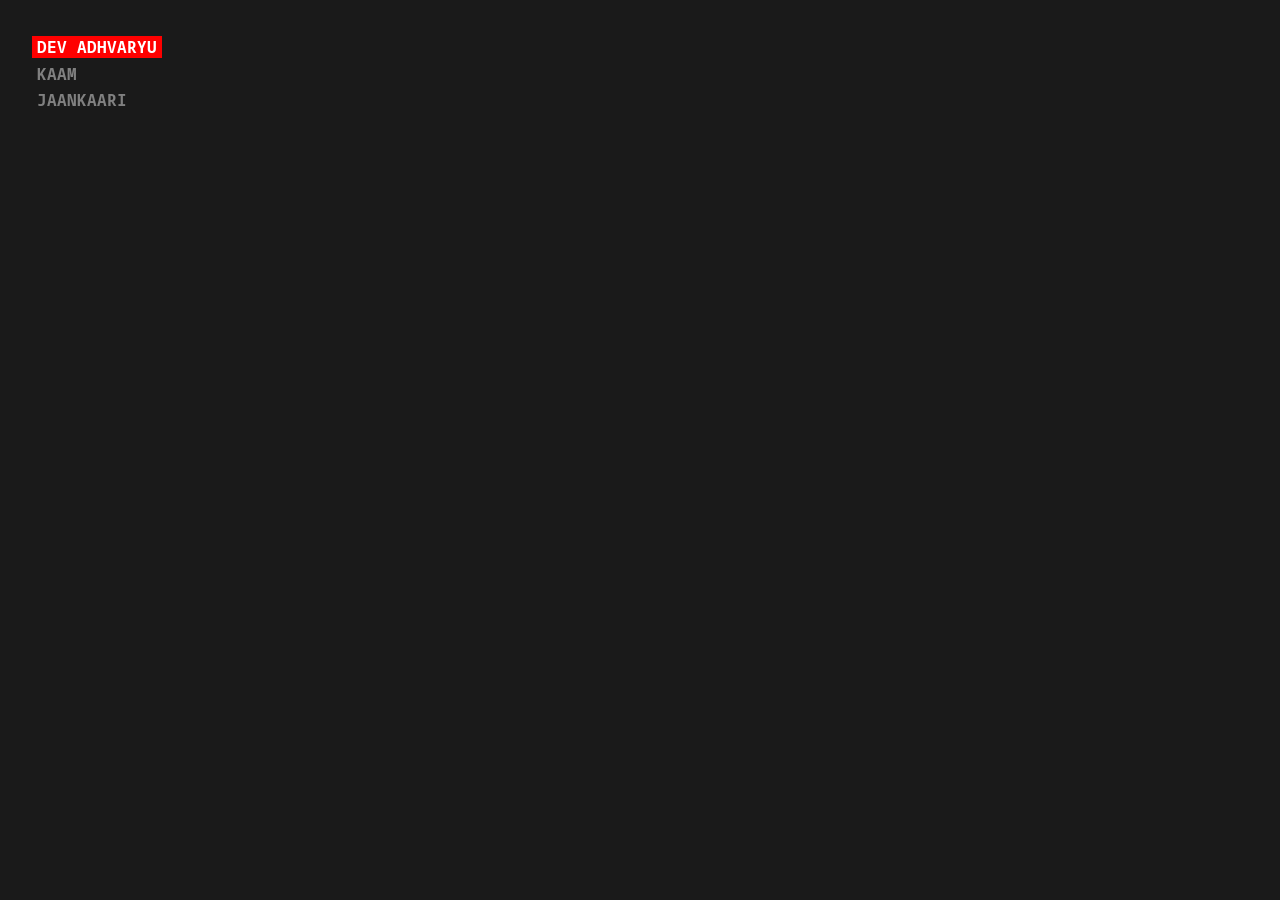
<file: index.html>
<!DOCTYPE html>
<html lang="en">

<head>
    <meta charset="UTF-8">
    <meta name="viewport" content="width=device-width, initial-scale=1.0">
    <title>Dev Adhvaryu</title>
    <link rel="stylesheet" href="styles.css">
    <style>
        @media (max-width: 768px) {
            .menu {
                margin-top: 4vh !important;
                margin-left: 2vw !important;
                margin-right: 2vw !important;
                padding-left: 2vw !important;
                padding-right: 2vw !important;
            }
        }
    </style>
</head>

<body>
    <nav class="menu">
        <a href="index.html" class="menu-item active" data-hover="DEV ADHVARYU">DEV ADHVARYU</a>
        <a href="./work.php" class="menu-item" data-hover="WORK">KAAM</a>
        <a href="jaankaari.html" class="menu-item" data-hover="INFORMATION">JAANKAARI</a>
    </nav>
    <script>
        const letters = "ABCDEFGHIJKLMNOPQRSTUVWXYZ";

        document.querySelectorAll('.menu-item[data-hover]').forEach(item => {
            item.dataset.original = item.innerText;

            item.addEventListener("mouseenter", event => {
                let iteration = 0;
                const targetText = item.dataset.hover;
                clearInterval(item.interval);

                item.interval = setInterval(() => {
                    event.target.innerText = targetText
                        .split("")
                        .map((letter, index) => {
                            if (index < iteration) {
                                return targetText[index];
                            }
                            return letters[Math.floor(Math.random() * 26)];
                        })
                        .join("");

                    if (iteration >= targetText.length) {
                        clearInterval(item.interval);
                    }
                    iteration += 1 / 3;
                }, 10);
            });

            item.addEventListener("mouseleave", event => {
                let iteration = 0;
                const targetText = item.dataset.original;
                clearInterval(item.interval);

                item.interval = setInterval(() => {
                    event.target.innerText = targetText
                        .split("")
                        .map((letter, index) => {
                            if (index < iteration) {
                                return targetText[index];
                            }
                            return letters[Math.floor(Math.random() * 26)];
                        })
                        .join("");

                    if (iteration >= targetText.length) {
                        clearInterval(item.interval);
                    }
                    iteration += 1 / 3;
                }, 10);
            });
        });
    </script>
</body>

</html>
</file>
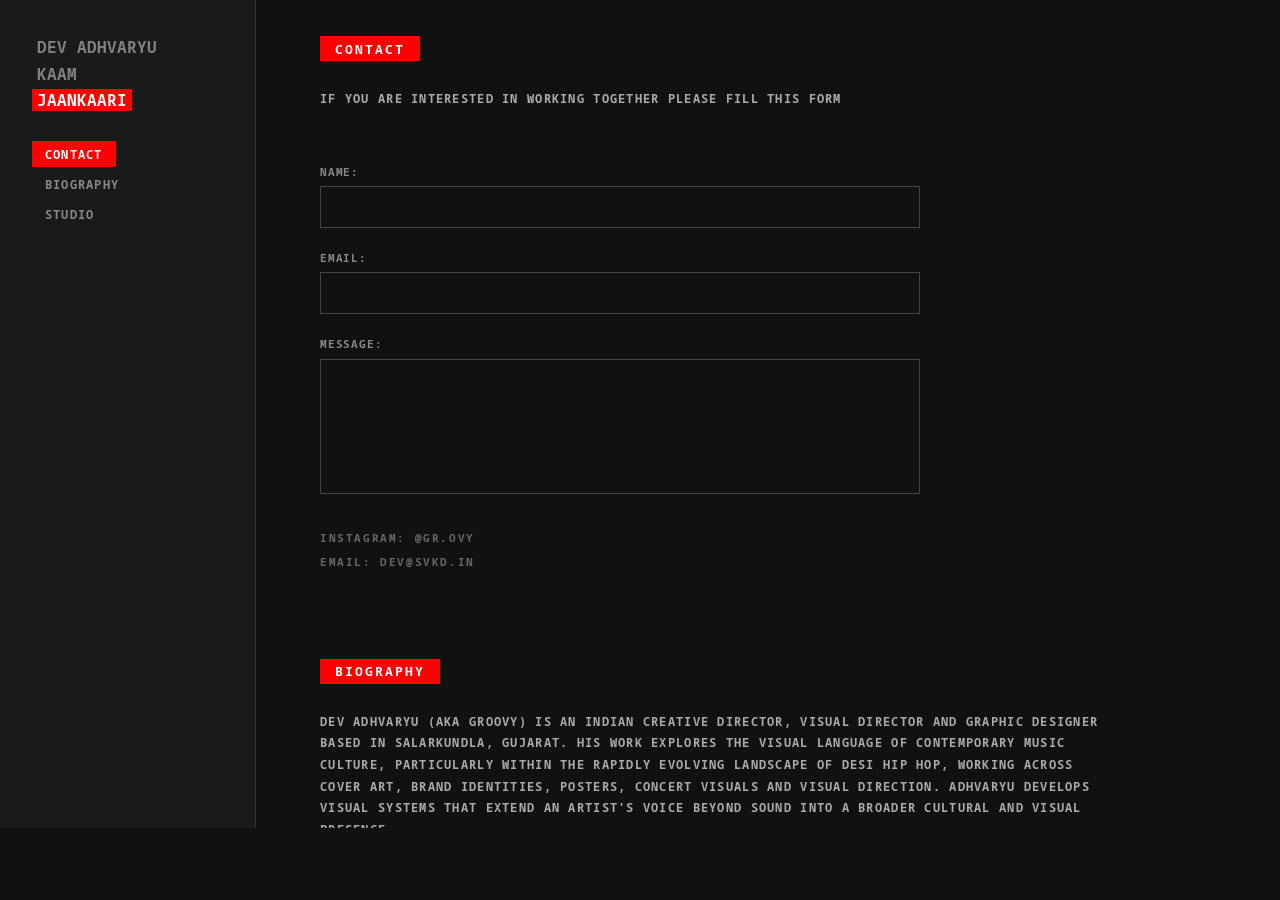
<file: jaankaari.html>
<!DOCTYPE html>
<html lang="en">

<head>
    <meta charset="UTF-8">
    <meta name="viewport" content="width=device-width, initial-scale=1.0">
    <title>Jaankaari - Dev Adhvaryu</title>
    <link rel="stylesheet" href="styles.css">
    <style>
        .split-layout {
            display: flex;
            height: calc(100vh - 8vh);
            /* Adjust for top menu space */
            width: 100vw;
            /* margin-top: 8vh; */
        }

        .left-sidebar-nav {
            width: 20vw;
            border-right: 1px solid #333;
            padding: 4vh 2.5vw;
        }

        .side-menu {
            display: flex;
            flex-direction: column;
            gap: 1vh;
            list-style: none;
        }

        .side-menu-item {
            font-size: 0.75rem;
            text-transform: uppercase;
            text-decoration: none;
            color: #888;
            padding: 0.5vh 1vw;
            width: fit-content;
            cursor: pointer;
            letter-spacing: 0.08rem;
        }

        .side-menu-item.active-sub {
            background-color: var(--primary-red);
            color: white !important;
        }

        .right-content-scroll {
            flex: 1;
            padding: 4vh 5vw;
            overflow-y: auto;
            scrollbar-width: none;
        }

        .right-content-scroll::-webkit-scrollbar {
            display: none;
        }

        .info-section {
            margin-bottom: 10vh;
        }

        .section-title {
            background-color: var(--primary-red);
            color: white;
            display: inline-block;
            padding: 0.4vh 1.2vw;
            font-size: 0.8rem;
            margin-bottom: 3vh;
            text-transform: uppercase;
            letter-spacing: 0.12rem;
        }

        .info-text {
            color: #aaa;
            font-size: 0.75rem;
            line-height: 1.8;
            letter-spacing: 0.08rem;
            text-transform: uppercase;
            max-width: 800px;
            margin-bottom: 6vh;
        }

        .contact-form {
            max-width: 600px;
            display: flex;
            flex-direction: column;
            gap: 2.5vh;
            margin-top: 2vh;

        }

        .form-group {
            display: flex;
            flex-direction: column;
            gap: 0.8vh;
        }

        .form-label {
            font-size: 0.7rem;
            color: #888;
            text-transform: uppercase;
        }

        .form-input,
        .form-textarea {
            background: transparent;
            border: 1px solid #444;
            padding: 1.2vh 1vw;
            color: #fff;
            font-family: inherit;
            font-size: 0.8rem;
            outline: none;
        }

        .form-textarea {
            height: 15vh;
            resize: none;
        }

        .contact-links {
            margin-top: 4vh;
            display: flex;
            flex-direction: column;
            gap: 1vh;
        }

        .contact-link {
            font-size: 0.7rem;
            color: #666;
            text-decoration: none;
            text-transform: uppercase;
        }

        .contact-link:hover {
            color: #fff;
        }

        @media (max-width: 768px) {
            .split-layout {
                flex-direction: column;
                height: 100vh;
            }

            .left-sidebar {
                width: 100% !important;
                max-width: none !important;
                min-width: 0 !important;
                border-right: none;
                border-bottom: 1px solid #333;
                padding: 2vh 4vw !important;
                height: auto !important;
                display: flex;
                flex-direction: column;
                gap: 2vh;
            }

            .menu {
                flex-direction: row !important;
                justify-content: space-between !important;
                width: 100%;
            }

            .side-menu {
                flex-direction: row !important;
                justify-content: space-between !important;
                width: 100%;
                margin-top: 1vh;
            }

            .side-menu-item {
                font-size: 0.65rem !important;
                text-align: center;
                flex: 1;
            }

            .right-content-scroll {
                padding: 4vh 6vw;
                height: auto;
                overflow-y: visible;
            }
        }
    </style>
</head>

<body class="work-page">
    <div class="split-layout">
        <aside class="left-sidebar">
            <nav class="menu" style="padding-bottom: 30px;">
                <a href="index.html" class="menu-item" data-hover="DEV ADHVARYU">DEV ADHVARYU</a>
                <a href="./work.php" class="menu-item" data-hover="WORK">KAAM</a>
                <a href="jaankaari.html" class="menu-item active" data-hover="INFORMATION">JAANKAARI</a>
            </nav>

            <ul class="side-menu" style="list-style: none; display: flex; flex-direction: column; gap: 4px;">
                <li class="side-menu-item active-sub" data-target="contact">CONTACT</li>
                <li class="side-menu-item" data-target="biography">BIOGRAPHY</li>
                <li class="side-menu-item" data-target="studio">STUDIO</li>
            </ul>
        </aside>

        <main class="right-content-scroll" style="flex: 1; padding: 4vh 5vw; overflow-y: auto; scrollbar-width: none;">
            <section id="contact" class="info-section">
                <div class="section-title">CONTACT</div>
                <div class="info-text">IF YOU ARE INTERESTED IN WORKING TOGETHER PLEASE FILL THIS FORM</div>

                <form class="contact-form">
                    <div class="form-group">
                        <label class="form-label">NAME:</label>
                        <input type="text" class="form-input">
                    </div>
                    <div class="form-group">
                        <label class="form-label">EMAIL:</label>
                        <input type="email" class="form-input">
                    </div>
                    <div class="form-group">
                        <label class="form-label">MESSAGE:</label>
                        <textarea class="form-textarea"></textarea>
                    </div>
                </form>

                <div class="contact-links">
                    <a href="https://instagram.com/gr.ovy" target="_blank" class="contact-link">INSTAGRAM: @GR.OVY</a>
                    <a href="mailto:DEV@SVKD.IN" class="contact-link">EMAIL: DEV@SVKD.IN</a>
                </div>
            </section>

            <section id="biography" class="info-section">
                <div class="section-title">BIOGRAPHY</div>
                <div class="info-text">
                    DEV ADHVARYU (AKA GROOVY) IS AN INDIAN CREATIVE DIRECTOR, VISUAL DIRECTOR AND GRAPHIC DESIGNER BASED
                    IN SALARKUNDLA, GUJARAT. HIS WORK EXPLORES THE VISUAL LANGUAGE OF CONTEMPORARY MUSIC CULTURE,
                    PARTICULARLY WITHIN THE RAPIDLY EVOLVING LANDSCAPE OF DESI HIP HOP, WORKING ACROSS COVER ART, BRAND
                    IDENTITIES, POSTERS, CONCERT VISUALS AND VISUAL DIRECTION. ADHVARYU DEVELOPS VISUAL SYSTEMS THAT
                    EXTEND AN ARTIST'S VOICE BEYOND SOUND INTO A BROADER CULTURAL AND VISUAL PRESENCE.
                </div>
                <div class="info-text">
                    ROOTED IN INSTINCT RATHER THAN TRADITIONAL DESIGN FRAMEWORKS, ADHVARYU'S PRACTICE IS GUIDED BY
                    TASTE, CULTURAL AWARENESS AND PERSONAL INTUITION. HIS WORK DRAWS FROM THE CONTRASTS BETWEEN HIS
                    UPBRINGING IN A SMALL GUJARATI TOWN AND THE GLOBAL VISUAL CULTURE OF MUSIC, FASHION AND THE
                    INTERNET. BY FUSING LOCAL EXPERIENCES WITH WIDELY RECOGNIZED CULTURAL REFERENCES, HE CONSTRUCTS
                    VISUAL IDENTITIES THAT SIT BETWEEN THE REGIONAL AND THE GLOBAL, TRANSLATING EMERGING MUSICAL
                    MOVEMENTS INTO DISTINCTIVE VISUAL FORM.
                </div>
                <div class="info-text">
                    ADHVARYU HAS COLLABORATED WITH MAJOR LABELS AND COMPANIES INCLUDING GULLY GANG INDIA, KALANKAAR
                    RECORDS, MASS APPEAL INDIA, UNIVERSAL MUSIC, DEF JAM RECORDINGS INDIA, AZADI RECORDS, SONY MUSIC
                    INDIA, LENSKART, 21 STREETZ, THALTEJ PUBLISHING COMPANY, ACEPELLA PRODUCTIONS AND YOUTUBE. HIS WORK
                    HAS ACCOMPANIED RELEASES AND PROJECTS BY ARTISTS SUCH AS DIVINE, KR$NA, DINO JAMES, MC ALTAF,
                    SAMMOHIT, RAU SAAB, 99 SIDE, PANTHER, BHADRAVKAR, J TRIX, SIYAAM, DHANJI, KRATEX, HARSH RAO, BABY
                    JEAN, DIZLAW AND OTHERS WITHIN INDIA'S CONTEMPORARY HIP HOP ECOSYSTEM.
                </div>
                <div class="info-text">
                    HIS VISUAL PRACTICE SPANS THE DEVELOPMENT OF ALBUM ARTWORK, CREATIVE DIRECTION FOR MUSIC PROJECTS
                    AND VISUAL IDENTITIES FOR ARTISTS AND CULTURAL PLATFORMS. ADHVARYU CONTRIBUTED VISUAL WORK TO
                    DIVINE'S FIFTH STUDIO ALBUM, WAS FEATURED IN MTV HUSTLE SEASON 4, AND CREATED VISUALS FOR YOUTUBE
                    FANFEST 2025, POSITIONING HIS WORK WITHIN SOME OF THE MOST VISIBLE PLATFORMS SHAPING INDIA'S MUSIC
                    CULTURE TODAY.
                </div>
                <div class="info-text">
                    EMERGING FROM A TOWN WHERE CONTEMPORARY DESIGN CULTURE REMAINS LARGELY UNFAMILIAR, ADHVARYU
                    APPROACHES DESIGN AS BOTH A PERSONAL LANGUAGE AND A CULTURAL INTERVENTION. HIS AMBITION IS TO EXPAND
                    THE VISIBILITY OF CREATIVE WORK EMERGING FROM GUJARAT AND TO INFLUENCE A GENERATION THAT MAY NOT YET
                    RECOGNIZE DESIGN AS A FIELD OF EXPRESSION. THROUGH HIS PRACTICE HE SEEKS TO BUILD A VISUAL LEGACY
                    THAT CONNECTS HIS LOCAL CONTEXT WITH GLOBAL CREATIVE CULTURE.
                </div>
                <div class="info-text">
                    DEEPLY INFLUENCED BY THE CULTURAL IMPACT AND CREATIVE PHILOSOPHY OF KANYE WEST, ADHVARYU VIEWS
                    DESIGN AS A TOOL FOR SHAPING IDENTITY, CULTURE AND INFLUENCE. HIS LONG TERM VISION IS TO CONTINUE
                    EXPANDING THE VISUAL LANGUAGE OF MUSIC WHILE BRINGING WIDER RECOGNITION TO THE CREATIVE VOICES
                    EMERGING FROM GUJARAT.
                </div>
            </section>

            <section id="studio" class="info-section">
                <div class="section-title">PEARS</div>
                <div class="info-text">
                    THESE ARE THE CREATIVES AND PEARS THAT REGULARLY COLLABORATE WITH DEV AND NON OF HIS BEST WORK WOULD
                    BE POSSIBLE WITHOUT THEM
                </div>
                <div class="info-text">
                    PARIKSHIT SINGH (SASTA ACID) : PARIKSHIT IS A CREATIVE HEAD OF THE GULLY GANG INDIA AND ALSO RUNS
                    HIS OWN DESIGN STUDIO NOW. HE IS BEEN A FUNDAMENTAL PERSON IN SHAPING DEV'S WORK AND GIVING HIM THE
                    INDUSTRY EXPERIENCE HE CURRENTLY HAS.
                </div>
                <div class="info-text">
                    GAURAV ANEY (THE INDIAN DOODLER) : A GREAT FRIEND AND ONE OF THE TOP CREATIVES IN THE INDUSTRY HAS
                    BEEN ASSOCIATED WITH GROOVY DURING MANY OF HIS WORKS AND SOME OF THE WORKS WERE TOTALLY GIVEN BY HIM
                    IN HIS EARLIER STAGES OF CAREER.
                </div>
                <div class="info-text">
                    SIDH SHIKHARAN (ITREDMGUY) : ...
                </div>
            </section>
        </main>
    </div>

    <script>
        // Smooth scroll and active state for side menu
        const sideItems = document.querySelectorAll('.side-menu-item');
        const scrollContainer = document.querySelector('.right-content-scroll');
        const sections = document.querySelectorAll('.info-section');

        sideItems.forEach(item => {
            item.addEventListener('click', () => {
                const targetId = item.dataset.target;
                const targetEl = document.getElementById(targetId);

                scrollContainer.scrollTo({
                    top: targetEl.offsetTop - targetEl.parentElement.offsetTop - 20,
                    behavior: 'smooth'
                });

                sideItems.forEach(i => i.classList.remove('active-sub'));
                item.classList.add('active-sub');
            });
        });

        // Update active state on scroll
        scrollContainer.addEventListener('scroll', () => {
            let current = "";
            sections.forEach(section => {
                const sectionTop = section.offsetTop - scrollContainer.offsetTop;
                if (scrollContainer.scrollTop >= sectionTop - 100) {
                    current = section.getAttribute('id');
                }
            });

            sideItems.forEach(item => {
                item.classList.remove('active-sub');
                if (item.dataset.target === current) {
                    item.classList.add('active-sub');
                }
            });
        });

        // Character animation script (from index.html)
        const letters = "ABCDEFGHIJKLMNOPQRSTUVWXYZ";
        document.querySelectorAll('[data-hover]').forEach(item => {
            item.dataset.original = item.innerText;
            item.addEventListener("mouseenter", event => {
                let iteration = 0;
                const targetText = item.dataset.hover;
                clearInterval(item.interval);
                item.interval = setInterval(() => {
                    event.target.innerText = targetText.split("").map((letter, index) => {
                        if (index < iteration) return targetText[index];
                        return letters[Math.floor(Math.random() * 26)];
                    }).join("");
                    if (iteration >= targetText.length) clearInterval(item.interval);
                    iteration += 1 / 3;
                }, 10);
            });
            item.addEventListener("mouseleave", event => {
                let iteration = 0;
                const targetText = item.dataset.original;
                clearInterval(item.interval);
                item.interval = setInterval(() => {
                    event.target.innerText = targetText.split("").map((letter, index) => {
                        if (index < iteration) return targetText[index];
                        return letters[Math.floor(Math.random() * 26)];
                    }).join("");
                    if (iteration >= targetText.length) clearInterval(item.interval);
                    iteration += 1 / 3;
                }, 10);
            });
        });
    </script>
</body>

</html>
</file>
<file: styles.css>
@font-face {
    font-family: 'TradeGothic';
    src: url('NaturalMono-Bold.ttf') format('truetype');
    font-weight: normal;
    font-style: normal;
}

* {
    margin: 0;
    padding: 0;
    box-sizing: border-box;
}

body {
    background-color: #1a1a1a;
    color: #f0f0f0;
    font-family: 'TradeGothic', sans-serif;
    font-weight: 100;
    min-height: 100vh;
    display: flex;
    /* align-items: flex-end; */
    /* Desktop aligns to bottom-left */
    padding: 4vh 2.5vw;
}

:root {
    --fluid-font: clamp(0.7rem, 1vw + 0.4rem, 1rem);
    /* slightly responsive base font */
    --primary-red: #ff0000;
    --text-muted: #808080;
    --text-hover: #ffffff;
}

/* 
  DESKTOP LAYOUT (Default column at bottom-left)
*/
.menu {
    display: flex;
    flex-direction: column;
    align-items: flex-start;
    gap: 0.5vh;
    width: 100%;
}

.menu-top {
    display: flex;
    flex-direction: row;
    justify-content: space-between;
    align-items: center;
    margin-top: 4vh;
    padding: 0 2vw;
    width: 100%;
}

.menu-item {
    font-size: var(--fluid-font);
    text-transform: uppercase;
    text-decoration: none;
    /* Added smooth easing on hover properties while maintaining no glows */
    transition: all 0.3s cubic-bezier(0.2, 0.8, 0.2, 1);
}

.active {
    background-color: var(--primary-red) !important;
    color: white !important;
    padding: 0.5vh 1vw;
    /* margin-bottom: 0.4vh; */
    cursor: default;
    /* border: 1px solid transparent; */
}

.active:hover {
    background-color: var(--text-hover);
    color: var(--primary-red);
}

a.menu-item {
    color: var(--text-muted);
    padding: 0 0.4vw;
    /* margin-left: -1vw; */
    /* Visually aligns text but gives invisible hover area */
}

a.menu-item:hover {
    background-color: var(--primary-red);
    color: white;
}

/* 
  MOBILE LAYOUT 
*/
@media (max-width: 768px) {
    body {
        padding: 0;
        padding-bottom: 2vh;
        /* Lift up slightly from the absolute bottom */
    }

    .menu {
        flex-direction: row;
        gap: 5vw;
        justify-content: space-between;
    }

    .menu-top {
        margin-top: 2vh;
        padding: 0 4vw;
        flex-wrap: wrap;
        gap: 2vh;
    }

    .active {
        margin-bottom: 0;
        /* margin-right: auto; */
        /* Pushes WORK and JAANKAARI all the way to the right */
        padding: 0.5vh 1vw !important;
    }

    a.menu-item {
        margin-left: 0;
        padding: 0.5vh 1vw;
    }

    a.menu-item:hover {
        background-color: var(--primary-red);
        color: white;
    }
}

/* Work Page Specific Styles */
body.work-page {
    padding: 0;
    align-items: stretch;
    background-color: #111;
    overflow: hidden;
}

/* 
body.work-page .menu {
    flex-direction: column;
    width: auto;
    border: none;
    padding: 0;
    gap: 4px;
    justify-content: flex-start;
} */


.split-layout {
    display: flex;
    width: 100vw;
    height: 100vh;
}

@media (max-width: 768px) {
    .split-layout {
        flex-direction: column;
        height: auto;
    }
}

.left-sidebar {
    width: 20vw;
    min-width: 20vw;
    max-width: 20vw;
    border-right: 1px solid #333;
    display: flex;
    flex-direction: column;
    padding: 4vh 2.5vw;
    background-color: #1a1a1a;
}

.sidebar-top {
    margin-bottom: 3vh;
    display: flex;
    flex-direction: column;
    gap: 0.8vh;
}

.search-container {
    display: flex;
    align-items: center;
    border: 1px solid #555;
    padding: 0.3vh 0.8vw;
}

.search-icon {
    margin-right: 0.5vw;
    width: 1.2vw;
    height: 1.2vw;
}

.search-input {
    background: transparent;
    border: none;
    color: #f0f0f0;
    font-family: inherit;
    font-size: clamp(0.75rem, 0.8vw + 0.3rem, 0.9375rem);
    width: 100%;
    outline: none;
    letter-spacing: 0.05rem;
}

.search-input::placeholder {
    color: #888;
}

.view-toggle {
    display: flex;
    width: 100%;
}

.toggle-btn {
    flex: 1;
    background: transparent;
    border: 1px solid #555;
    color: #888;
    padding: 0.4vh 0;
    font-family: inherit;
    font-size: clamp(0.75rem, 0.8vw + 0.3rem, 0.9375rem);
    cursor: pointer;
    transition: all 0.2s;
    letter-spacing: 0.05rem;
}

.toggle-btn:first-child {
    border-right: none;
}

.toggle-btn.active-toggle {
    background-color: #a0a0a0;
    color: #1a1a1a;
}

.project-list {
    flex: 1;
    overflow-y: auto;
    display: flex;
    flex-direction: column;
    margin-bottom: 4vh;
    scrollbar-width: none;
    transition: all 0.5s ease;
}

.project-list.thumb-mode {
    display: flex;
    flex-direction: column;
    gap: 3vh;
    align-content: flex-start;
    width: 100%;
    overflow-x: hidden;
}

.project-list::-webkit-scrollbar {
    display: none;
}

.project-item {
    color: #888;
    text-decoration: none;
    font-size: clamp(0.7rem, 0.5vh + 0.5vw, 0.85rem);
    letter-spacing: 0.03rem;
    transition: all 0.3s ease;
    /* white-space: nowrap; */
    /* overflow: hidden; */
    padding: 0.3vh 0.6vw;
    text-overflow: ellipsis;
    padding-top: 0.5vh;
    display: flex;
    flex-direction: column;
    gap: 0.5vh;
    width: 100%;
}

.project-thumb {
    display: none;
    width: 100%;
    height: auto;
    aspect-ratio: 16/9;
    /* object-fit: fit; */
    transition: all 0.4s cubic-bezier(0.16, 1, 0.3, 1);
}

.thumb-mode .project-thumb {
    display: block !important;
}

.thumb-mode .project-item {
    white-space: normal;
    background: transparent !important;
    padding: 0;
    gap: 1.2vh;
    width: 100%;
}

.thumb-mode .project-item span {
    font-size: 0.75rem;
    letter-spacing: 0.08rem;
    color: #666;
    text-transform: uppercase;
    transition: color 0.3s ease;
    width: 100%;
}

.project-item:hover {
    color: #fff;
    background-color: var(--primary-red);
}

.thumb-mode .project-item:hover {
    background-color: transparent !important;
}

.thumb-mode .project-item:hover .project-thumb {
    opacity: 0.8;
}

.thumb-mode .project-item:hover span {
    color: #aaa;
}

.project-item.active-project {
    background-color: var(--primary-red);
    color: #fff;
    padding: 0.3vh 0.6vw;
    /* display: inline-block; */
    width: auto;
}


.thumb-mode .project-item.active-project {
    background-color: transparent !important;
    padding: 0;
}

.thumb-mode .project-item.active-project span {
    color: #fff;
}


.right-content {
    flex: 1;
    position: relative;
    background-color: #111;
    display: flex;
    flex-direction: column;
}

.back-btn {
    display: none;
    align-items: center;
    gap: 10px;
    background: transparent;
    border: none;
    color: #888;
    padding: 2vh 4vw;
    font-family: inherit;
    font-size: 0.8rem;
    letter-spacing: 0.1rem;
    cursor: pointer;
    z-index: 20;
}

.project-info-fixed {
    position: absolute;
    top: 0vh;
    left: 0vw;
    z-index: 10;
    color: #888;
    font-size: clamp(0.6rem, 0.8vw + 0.2rem, 0.75rem);
    line-height: 1.6;
    letter-spacing: 0.06rem;
    background-color: #111;
    width: 100%;
}

.project-info-fixed-inner {
    padding-left: 4vw;
    padding-top: 3vw;
    padding-right: 4vw;
    padding-bottom: 1vw;
}

.project-info-fixed-inner-right {
    display: flex;
    gap: 1vw;
    justify-content: space-between;
}

.project-info-title {
    color: white;
    font-size: 1rem;
}

.project-info-indicator {
    padding: 0.5vh 1vw;
    padding-left: 0;
    background-color: transparent;
    /* Fixed empty property */
    font-size: .9rem;
}

.project-info-jaankari {
    background-color: #f0f0f011;
    padding: 0.5vh 1vw;
    font-size: .9rem;
    color: #fff;
}

.project-info-jaankari:hover {
    opacity: .9;
    cursor: pointer;
}

.slides-container {
    padding: 8vh 4vw;
    padding-top: 13vh;
    height: 100%;
    overflow-y: auto;
    display: flex;
    flex-direction: column;
    gap: 6vh;
    scrollbar-width: none;
    -ms-overflow-style: none;
}

.slides-container::-webkit-scrollbar {
    display: none;
}

.slide {
    width: 100%;
    display: flex;
    transition: all 0.5s ease;
    margin-bottom: 2vh;
}

.slide img {
    width: 100%;
    height: auto;
    display: block;
}

/* Precision Overlay System */
.slide-media-container {
    position: relative !important;
    width: 100%;
    line-height: 0;
    /* Remove baseline gap for images */
}

.slide-media-container img {
    width: 100%;
    height: auto;
    display: block;
}

.v-overlay {
    position: absolute !important;
    z-index: 999 !important;
    box-shadow: 0 1.5vh 4vh rgba(0, 0, 0, 0.6);
    background: #000;
}

/* Responsive YouTube */
.yt-wrapper {
    position: relative;
    padding-bottom: 56.25%;
    /* 16:9 */
    height: 0;
    width: 100%;
}

.yt-wrapper iframe {
    position: absolute;
    top: 0;
    left: 0;
    width: 100%;
    height: 100%;
}

@media (max-width: 768px) {
    /* Keeping overlays absolute as requested */
}

.bg-text {
    position: fixed;
    top: 50%;
    transform: translate(-50%, -50%) rotate(-90deg);
    font-size: 20vh;
    font-family: 'TradeGothic', sans-serif;
    color: transparent;
    -webkit-text-stroke: 0.15vw rgba(255, 255, 255, 0.9);
    pointer-events: none;
    z-index: 100;
    white-space: nowrap;
    text-transform: lowercase;
    margin: 0;
    padding: 0;
}

.bg-text-left {
    left: 12.5vw;
}

.bg-text-right {
    left: 62.5vw;
}

@media (max-width: 768px) {
    body {
        padding: 0;
    }

    body.work-page {
        overflow: hidden;
    }

    .split-layout {
        flex-direction: column;
        height: 100vh;
    }

    .left-sidebar {
        width: 100%;
        max-width: none;
        height: 100%;
        border-right: none;
        padding: 4vh 4vw;
        display: flex;
        flex-direction: column;
        transition: transform 0.4s cubic-bezier(0.16, 1, 0.3, 1);
    }

    .show-content .left-sidebar {
        transform: translateX(-100%);
    }

    .menu {
        flex-direction: row;
        /* border-top: 1px solid #333; */
        /* border-bottom: 1px solid #333; */
        /* padding: 1.5vh 0; */
        /* margin-bottom: 2vh; */
        justify-content: space-between;
    }

    .menu-item {
        font-size: 0.75rem;
        padding: 0 2vw !important;
    }

    .sidebar-top {
        margin-bottom: 2vh;
    }

    .search-container {
        padding: 1vh 3vw;
    }

    .search-icon {
        width: 4vw;
        height: 4vw;
        margin-right: 2vw;
    }

    .project-list {
        max-height: none;
    }

    .project-list.thumb-mode {
        display: flex;
        flex-direction: column;
        gap: 4vh;
        padding-right: 0;
        width: 100%;
        overflow-x: hidden;
    }

    .thumb-mode .project-item {
        gap: 1.5vh;
        width: auto;
    }

    .thumb-mode .project-item span {
        font-size: 0.8rem;
        width: auto;
    }

    .right-content {
        display: flex;
        height: 100%;
        width: 100%;
        position: fixed;
        top: 0;
        left: 0;
        z-index: 100;
        background-color: #111;
        transform: translateX(100%);
        transition: transform 0.4s cubic-bezier(0.16, 1, 0.3, 1);
        flex-direction: column;
    }

    .show-content .right-content {
        transform: translateX(0);
    }


    .back-btn {
        display: flex;
    }

    .slides-container {
        padding: 2vh 4vw 8vh 4vw;
        padding-top: 2vh;
    }

    .slide img {
        max-width: 100%;
    }

    .project-info-fixed {
        position: static;
        padding: 0 4vw 2vh 4vw;
        font-size: 0.7rem;
    }

    .bg-text {
        display: none;
    }
}

/* Information / Jaankaari Page Styles */
.left-sidebar-nav {
    width: 20vw;
    min-width: 20vw;
    border-right: 1px solid #333;
    padding: 4vh 2.5vw;
}

.side-menu {
    display: flex;
    flex-direction: column;
    gap: 1vh;
    list-style: none;
    position: sticky;
    top: 15vh;
}

.side-menu-item {
    font-size: 0.75rem;
    text-transform: uppercase;
    text-decoration: none;
    color: #888;
    padding: 0.5vh 1vw;
    width: fit-content;
    cursor: pointer;
    letter-spacing: 0.08rem;
    transition: all 0.2s;
}

.side-menu-item.active-sub {
    background-color: var(--primary-red);
    color: white !important;
}

.right-content-scroll {
    flex: 1;
    padding: 4vh 5vw;
    overflow-y: auto;
    scrollbar-width: none;
}

.right-content-scroll::-webkit-scrollbar {
    display: none;
}

.info-section {
    margin-bottom: 12vh;
}

.section-title {
    background-color: var(--primary-red);
    color: white;
    display: inline-block;
    padding: 0.4vh 1.2vw;
    font-size: 0.8rem;
    margin-bottom: 4vh;
    text-transform: uppercase;
    letter-spacing: 0.12rem;
}

.info-text {
    color: #aaa;
    font-size: 0.75rem;
    line-height: 1.8;
    letter-spacing: 0.08rem;
    text-transform: uppercase;
    max-width: 800px;
    margin-bottom: 6vh;
}

.contact-form {
    max-width: 600px;
    display: flex;
    flex-direction: column;
    gap: 3vh;
    margin-top: 2vh;
}

.form-group {
    display: flex;
    flex-direction: column;
    gap: 1vh;
}

.form-label {
    font-size: 0.7rem;
    color: #888;
    text-transform: uppercase;
    letter-spacing: 0.05rem;
}

.form-input, .form-textarea {
    background: transparent;
    border: 1px solid #444;
    padding: 1.5vh 1.2vw;
    color: #fff;
    font-family: inherit;
    font-size: 0.85rem;
    outline: none;
    transition: border-color 0.3s;
}

.form-input:focus, .form-textarea:focus {
    border-color: var(--primary-red);
}

.form-textarea {
    height: 18vh;
    resize: none;
}

.contact-links {
    margin-top: 6vh;
    display: flex;
    flex-direction: column;
    gap: 1.5vh;
}

.contact-link {
    font-size: 0.7rem;
    color: #666;
    text-decoration: none;
    text-transform: uppercase;
    letter-spacing: 0.1rem;
    transition: color 0.2s;
}

.contact-link:hover {
    color: #fff;
}

@media (max-width: 768px) {
    .left-sidebar-nav {
        width: 100%;
        border-right: none;
        border-bottom: 1px solid #333;
        padding: 2vh 5vw;
        background-color: #1a1a1a;
        position: sticky;
        top: 0;
        z-index: 50;
    }

    .side-menu {
        flex-direction: row;
        gap: 2vw;
        justify-content: space-between;
        position: static;
        padding: 1vh 0;
    }

    .side-menu-item {
        font-size: 0.65rem;
        padding: 0.8vh 2vw;
    }

    .right-content-scroll {
        padding: 6vh 6vw;
        overflow-y: visible;
    }

    .info-section {
        margin-bottom: 10vh;
    }

    .info-text {
        font-size: 0.8rem;
    }

    .section-title {
        font-size: 0.9rem;
        padding: 0.6vh 3vw;
    }
}
</file>
